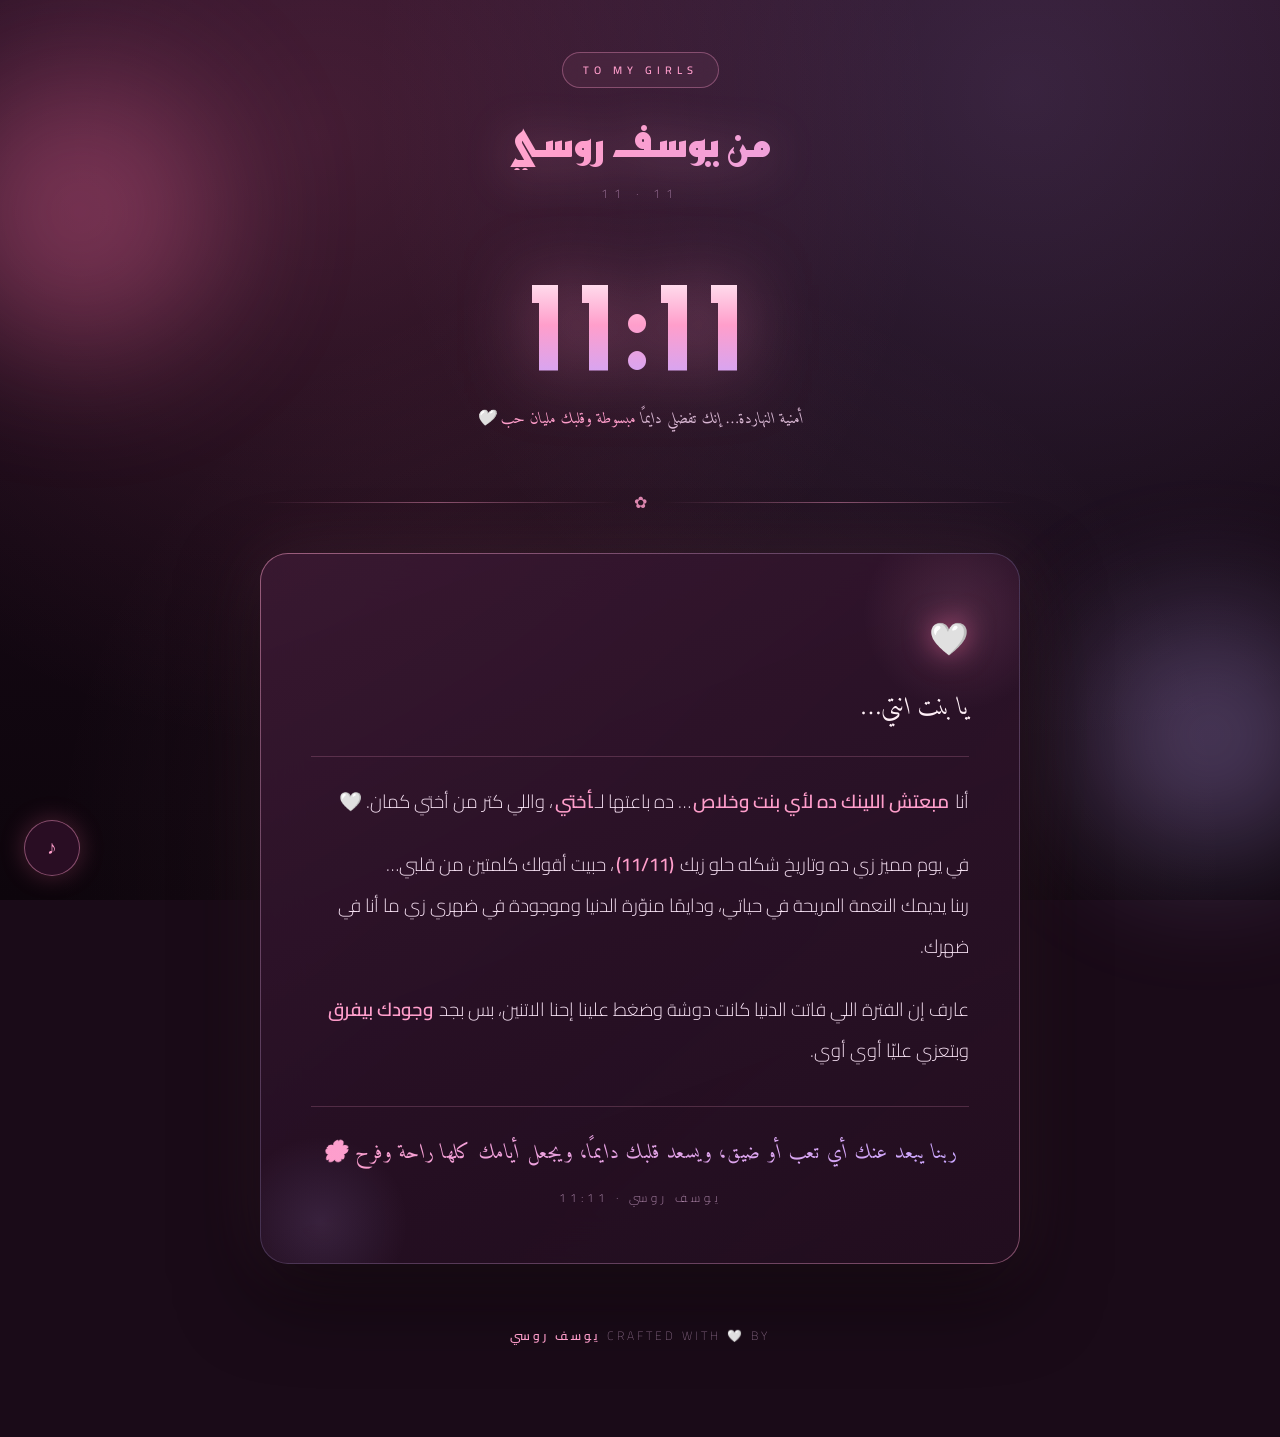
<file: index.html>
<!-- ============================================================
     صفحة صحاب البنات — girls.html
     تصميم جديد: ناعم وردي/لافندر + زجاجي
     ============================================================ -->
<!DOCTYPE html>
<html lang="ar" dir="rtl">
<head>
<meta charset="UTF-8">
<meta name="viewport" content="width=device-width, initial-scale=1.0">
<title>11:11 — صحابي البنات | من يوسف روسي</title>
<link href="https://fonts.googleapis.com/css2?family=Cairo:wght@200;300;600;900&family=Reem+Kufi:wght@400;700&family=Amiri:ital@1&display=swap" rel="stylesheet">
<style>
  * { margin:0; padding:0; box-sizing:border-box; }

  :root {
    --rose:#ff9ecb;
    --rose-deep:#ff6fa5;
    --lav:#c9a7ff;
    --cream:#fff0f7;
  }

  body {
    min-height:100vh;
    background:#1a0b18;
    font-family:'Cairo', sans-serif;
    color:#fbeaff;
    overflow-x:hidden;
    display:flex; flex-direction:column; align-items:center;
    padding:0 0 90px;
    position:relative;
  }

  /* خلفية متدرجة ناعمة */
  .bg-glow {
    position:fixed; inset:0; z-index:0; pointer-events:none;
    background:
      radial-gradient(circle at 25% 15%, rgba(255,110,165,.16), transparent 50%),
      radial-gradient(circle at 80% 10%, rgba(201,167,255,.14), transparent 50%),
      radial-gradient(circle at 50% 95%, rgba(255,158,203,.1), transparent 55%),
      linear-gradient(180deg, #240f22 0%, #140813 60%, #0d050c 100%);
  }

  /* بقع ضوء عائمة */
  .blob {
    position:fixed; border-radius:50%; filter:blur(70px); opacity:.35;
    z-index:0; pointer-events:none;
    animation: drift 18s ease-in-out infinite alternate;
  }
  .blob.b1 { width:280px; height:280px; background:var(--rose-deep); top:8%; left:-60px; }
  .blob.b2 { width:240px; height:240px; background:var(--lav); bottom:5%; right:-50px; animation-delay:-9s; }
  @keyframes drift {
    from { transform: translate(0,0) scale(1); }
    to { transform: translate(40px,-30px) scale(1.15); }
  }

  /* قلوب ناعمة */
  .petal {
    position:fixed; top:-30px; font-size:16px; opacity:0;
    animation: fall linear infinite; pointer-events:none; z-index:1;
  }
  @keyframes fall {
    0% { transform: translateY(0) rotate(0deg); opacity:0; }
    10% { opacity:.85; }
    100% { transform: translateY(110vh) rotate(300deg); opacity:0; }
  }

  /* الهيدر */
  header {
    position:relative; z-index:5;
    width:100%; text-align:center;
    padding:52px 20px 26px;
  }
  .badge {
    display:inline-block;
    font-family:'Cairo', sans-serif;
    font-weight:600;
    font-size:.68rem;
    letter-spacing:5px;
    text-transform:uppercase;
    color:var(--rose);
    padding:7px 20px;
    border:1px solid rgba(255,158,203,.35);
    border-radius:50px;
    margin-bottom:22px;
    background:rgba(255,158,203,.06);
    backdrop-filter:blur(8px);
  }

  .signature {
    font-family:'Reem Kufi', sans-serif;
    font-weight:700;
    font-size:clamp(1.8rem, 6.5vw, 3rem);
    line-height:1.25;
    background:linear-gradient(135deg, #fff0f7 0%, var(--rose) 45%, var(--lav) 100%);
    -webkit-background-clip:text; background-clip:text;
    color:transparent;
    filter: drop-shadow(0 4px 24px rgba(255,158,203,.35));
    letter-spacing:1px;
  }
  .subtitle {
    font-family:'Cairo', sans-serif;
    font-weight:200;
    font-size:.78rem;
    color:#b98cb8;
    margin-top:12px;
    letter-spacing:6px;
    text-transform:uppercase;
  }

  /* الساعة */
  .clock-wrap {
    position:relative; z-index:5;
    text-align:center;
    margin:30px 0 8px;
  }
  .clock {
    font-family:'Reem Kufi', sans-serif;
    font-size:clamp(4.2rem, 19vw, 8rem);
    font-weight:700;
    letter-spacing:6px;
    line-height:1;
    background:linear-gradient(180deg, #ffffff 0%, var(--rose) 50%, var(--lav) 100%);
    -webkit-background-clip:text; background-clip:text;
    color:transparent;
    filter: drop-shadow(0 0 34px rgba(255,140,190,.5));
    animation: softPulse 3.2s ease-in-out infinite;
  }
  @keyframes softPulse {
    0%,100% { filter: drop-shadow(0 0 24px rgba(255,140,190,.4)); transform:scale(1); }
    50% { filter: drop-shadow(0 0 50px rgba(200,150,255,.65)); transform:scale(1.025); }
  }
  .clock-sub {
    font-family:'Amiri', serif; font-style:italic;
    font-size:.98rem;
    color:#d9b8d4;
    margin-top:16px;
  }
  .clock-sub b { color:var(--rose); font-weight:400; }

  /* الفاصل */
  .divider {
    position:relative; z-index:5;
    display:flex; align-items:center; justify-content:center; gap:14px;
    margin:46px 20px 36px;
    width:calc(100% - 40px);
    max-width:760px;
  }
  .divider .ln {
    flex:1; height:1px;
    background:linear-gradient(90deg, transparent, rgba(255,158,203,.45), transparent);
  }
  .divider .orn {
    font-size:1rem; color:var(--rose); opacity:.85;
  }

  /* الكارت الرئيسي — زجاجي */
  .main-card {
    position:relative; z-index:5;
    width:calc(100% - 40px);
    max-width:760px;
    border-radius:28px;
    padding:1px;
    background:linear-gradient(140deg, rgba(255,158,203,.55), rgba(201,167,255,.25) 50%, rgba(255,158,203,.45));
    box-shadow:0 30px 80px rgba(0,0,0,.55), 0 0 70px rgba(255,140,190,.12);
  }
  .main-card-inner {
    background:linear-gradient(160deg, rgba(48,18,42,.92) 0%, rgba(28,10,26,.94) 100%);
    backdrop-filter: blur(20px);
    -webkit-backdrop-filter: blur(20px);
    border-radius:27px;
    padding:clamp(30px, 6vw, 54px) clamp(22px, 5vw, 50px);
    position:relative;
    overflow:hidden;
  }
  .main-card-inner::before {
    content:'';
    position:absolute; top:-40px; right:-40px;
    width:200px; height:200px;
    background:radial-gradient(circle, rgba(255,158,203,.14), transparent 68%);
    pointer-events:none;
  }
  .main-card-inner::after {
    content:'';
    position:absolute; bottom:-50px; left:-30px;
    width:180px; height:180px;
    background:radial-gradient(circle, rgba(201,167,255,.12), transparent 68%);
    pointer-events:none;
  }

  .heart-icon {
    display:block;
    font-size:2rem;
    margin-bottom:14px;
    filter: drop-shadow(0 0 14px rgba(255,110,165,.6));
    animation: heartBeat 1.6s ease-in-out infinite;
  }
  @keyframes heartBeat {
    0%,100% { transform:scale(1); }
    25% { transform:scale(1.12); }
    40% { transform:scale(.98); }
    60% { transform:scale(1.08); }
  }

  .letter {
    font-family:'Cairo', sans-serif;
    font-weight:300;
    font-size:clamp(1.02rem, 2.6vw, 1.17rem);
    line-height:2.2;
    color:#f5e0f2;
    text-align:right;
    position:relative; z-index:2;
  }
  .letter p { margin-bottom:22px; }
  .letter p:last-child { margin-bottom:0; }

  .letter .hl {
    color:var(--rose);
    font-weight:600;
    padding:0 2px;
  }

  .letter .opening {
    font-family:'Amiri', serif;
    font-style:italic;
    font-size:1.3em;
    color:#fff0f7;
    display:block;
    margin-bottom:24px;
    padding-bottom:20px;
    border-bottom:1px solid rgba(255,158,203,.2);
  }

  /* الخاتمة */
  .closing {
    margin-top:34px;
    padding-top:28px;
    border-top:1px solid rgba(255,158,203,.2);
    text-align:center;
    position:relative; z-index:2;
  }
  .closing .pray {
    font-family:'Amiri', serif; font-style:italic;
    font-size:1.3rem;
    background:linear-gradient(90deg, var(--rose), var(--lav));
    -webkit-background-clip:text; background-clip:text;
    color:transparent;
    letter-spacing:.5px;
  }
  .closing .name {
    font-family:'Cairo', sans-serif;
    font-size:.74rem;
    color:#a983a6;
    letter-spacing:4px;
    margin-top:16px;
    text-transform:uppercase;
    font-weight:300;
  }

  /* الفوتر */
  footer {
    position:relative; z-index:5;
    margin-top:60px;
    text-align:center;
    font-family:'Cairo', sans-serif;
    font-weight:200;
    font-size:.75rem;
    color:#8f6f8d;
    letter-spacing:3px;
    text-transform:uppercase;
  }
  footer b { color:var(--rose); font-weight:600; }

  /* زر الموسيقى */
  .music-btn {
    position:fixed; bottom:24px; left:24px; z-index:20;
    width:56px; height:56px; border-radius:50%;
    border:1px solid rgba(255,158,203,.45);
    background: rgba(45,15,38,.9);
    backdrop-filter: blur(10px);
    color:var(--rose);
    font-size:1.2rem; cursor:pointer;
    display:flex; align-items:center; justify-content:center;
    box-shadow: 0 0 24px rgba(255,110,165,.25);
    transition:.35s;
  }
  .music-btn:hover {
    transform:scale(1.08);
    box-shadow:0 0 38px rgba(255,110,165,.55);
    border-color:var(--rose);
  }
  .music-btn.playing { animation: spin 5s linear infinite; }
  @keyframes spin { to { transform: rotate(360deg); } }

  /* موجة */
  .viz {
    position:fixed; bottom:30px; left:92px; z-index:20;
    display:flex; align-items:flex-end; gap:3px; height:24px;
    opacity:0; transition:.4s;
  }
  .viz.on { opacity:1; }
  .viz span {
    width:3px; background:var(--rose);
    border-radius:2px;
    animation: vizBounce .9s ease-in-out infinite;
  }
  .viz span:nth-child(1){ height:8px; animation-delay:0s; }
  .viz span:nth-child(2){ height:16px; animation-delay:.15s; }
  .viz span:nth-child(3){ height:10px; animation-delay:.3s; }
  .viz span:nth-child(4){ height:20px; animation-delay:.45s; }
  @keyframes vizBounce {
    0%,100% { transform:scaleY(.4); }
    50% { transform:scaleY(1); }
  }

  @media (max-width:480px) {
    .signature { letter-spacing:0; }
    .clock { letter-spacing:4px; }
    .viz { display:none; }
  }
</style>
</head>
<body>

<div class="bg-glow"></div>
<div class="blob b1"></div>
<div class="blob b2"></div>

<header>
  <div class="badge">to my girls</div>
  <div class="signature">من يوسف روسي</div>
  <div class="subtitle">11 · 11</div>
</header>

<div class="clock-wrap">
  <div class="clock">11:11</div>
  <p class="clock-sub">أمنية النهاردة… إنك تفضلي دايمًا <b>مبسوطة وقلبك مليان حب</b> 🤍</p>
</div>

<div class="divider">
  <span class="ln"></span>
  <span class="orn">✿</span>
  <span class="ln"></span>
</div>

<div class="main-card">
  <div class="main-card-inner">
    <span class="heart-icon">🤍</span>
    <div class="letter">
      <span class="opening">يا بنت انتي…</span>

      <p>
        أنا <span class="hl">مبعتش اللينك ده لأي بنت وخلاص</span>… ده باعتها
        لـ<span class="hl">أختي</span>، واللي كتر من أختي كمان. 🤍
      </p>

      <p>
        في يوم مميز زي ده وتاريخ شكله حلو زيك <span class="hl">(11/11)</span>،
        حبيت أقولك كلمتين من قلبي…<br>
        ربنا يديمك النعمة المريحة في حياتي، ودايمًا منوّرة الدنيا وموجودة
        في ضهري زي ما أنا في ضهرك.
      </p>

      <p>
        عارف إن الفترة اللي فاتت الدنيا كانت دوشة وضغط علينا إحنا الاتنين،
        بس بجد <span class="hl">وجودك بيفرق</span> وبتعزي عليّا أوي أوي.
      </p>
    </div>

    <div class="closing">
      <div class="pray">ربنا يبعد عنك أي تعب أو ضيق، ويسعد قلبك دايمًا، ويجعل أيامك كلها راحة وفرح 🌸</div>
      <div class="name">يوسف روسي · 11:11</div>
    </div>
  </div>
</div>

<footer>crafted with <b>🤍</b> by <b>يوسف روسي</b></footer>

<button class="music-btn" id="musicBtn" title="شغّل الموسيقى">♪</button>
<div class="viz" id="viz"><span></span><span></span><span></span><span></span></div>

<script>
/* قلوب بتقع */
const petals = ['🤍','🌸','💗','✨','💫'];
setInterval(() => {
  const p = document.createElement('div');
  p.className = 'petal';
  p.textContent = petals[Math.floor(Math.random() * petals.length)];
  p.style.left = Math.random() * 100 + '%';
  p.style.animationDuration = (8 +
</file>
